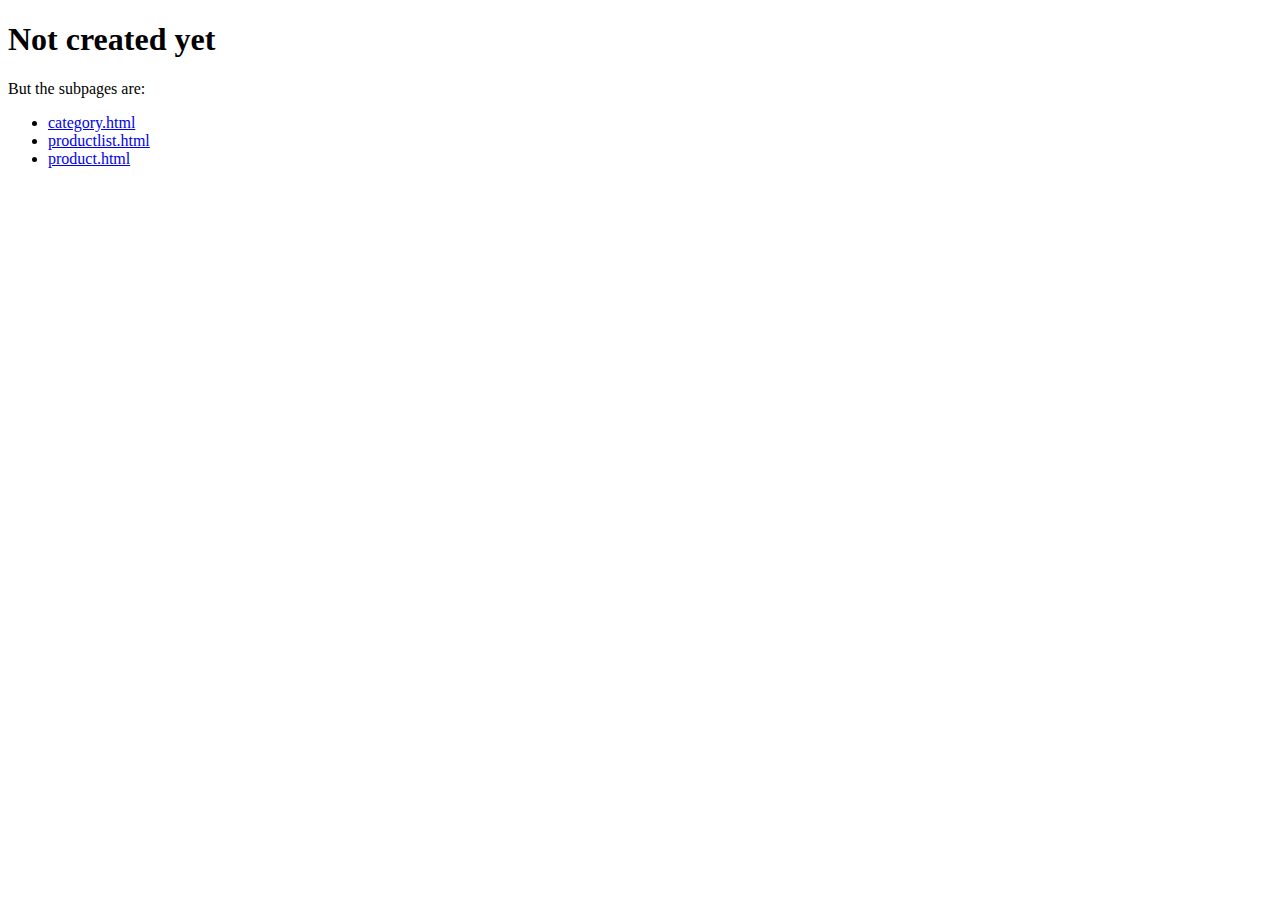
<file: index.html>
<!DOCTYPE html>
<html lang="en">
  <head>
    <meta charset="UTF-8" />
    <meta name="viewport" content="width=device-width, initial-scale=1.0" />
    <title>Document</title>
  </head>
  <body>
    <h1>Not created yet</h1>
    <p>But the subpages are:</p>
    <ul>
      <li><a href="category.html">category.html</a></li>
      <li><a href="productlist.html">productlist.html</a></li>
      <li><a href="product.html">product.html</a></li>
    </ul>
  </body>
</html>
</file>
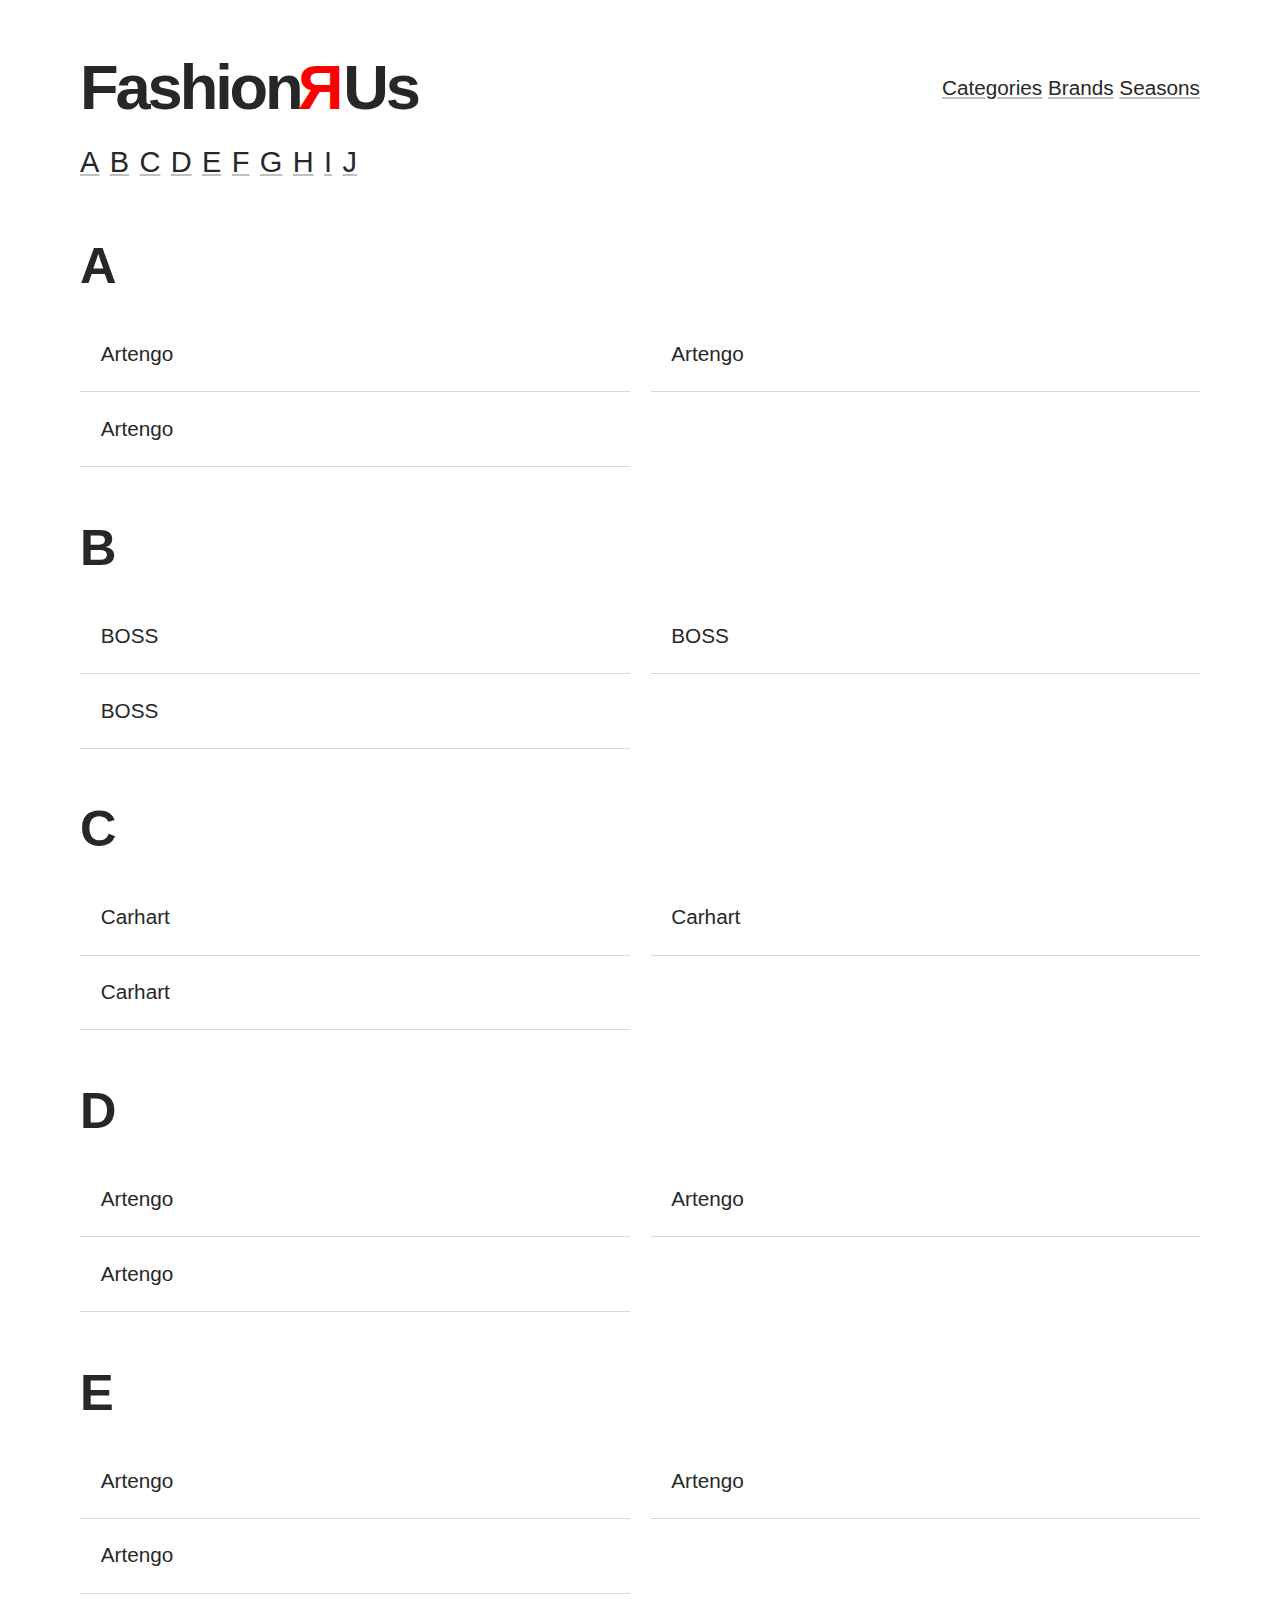
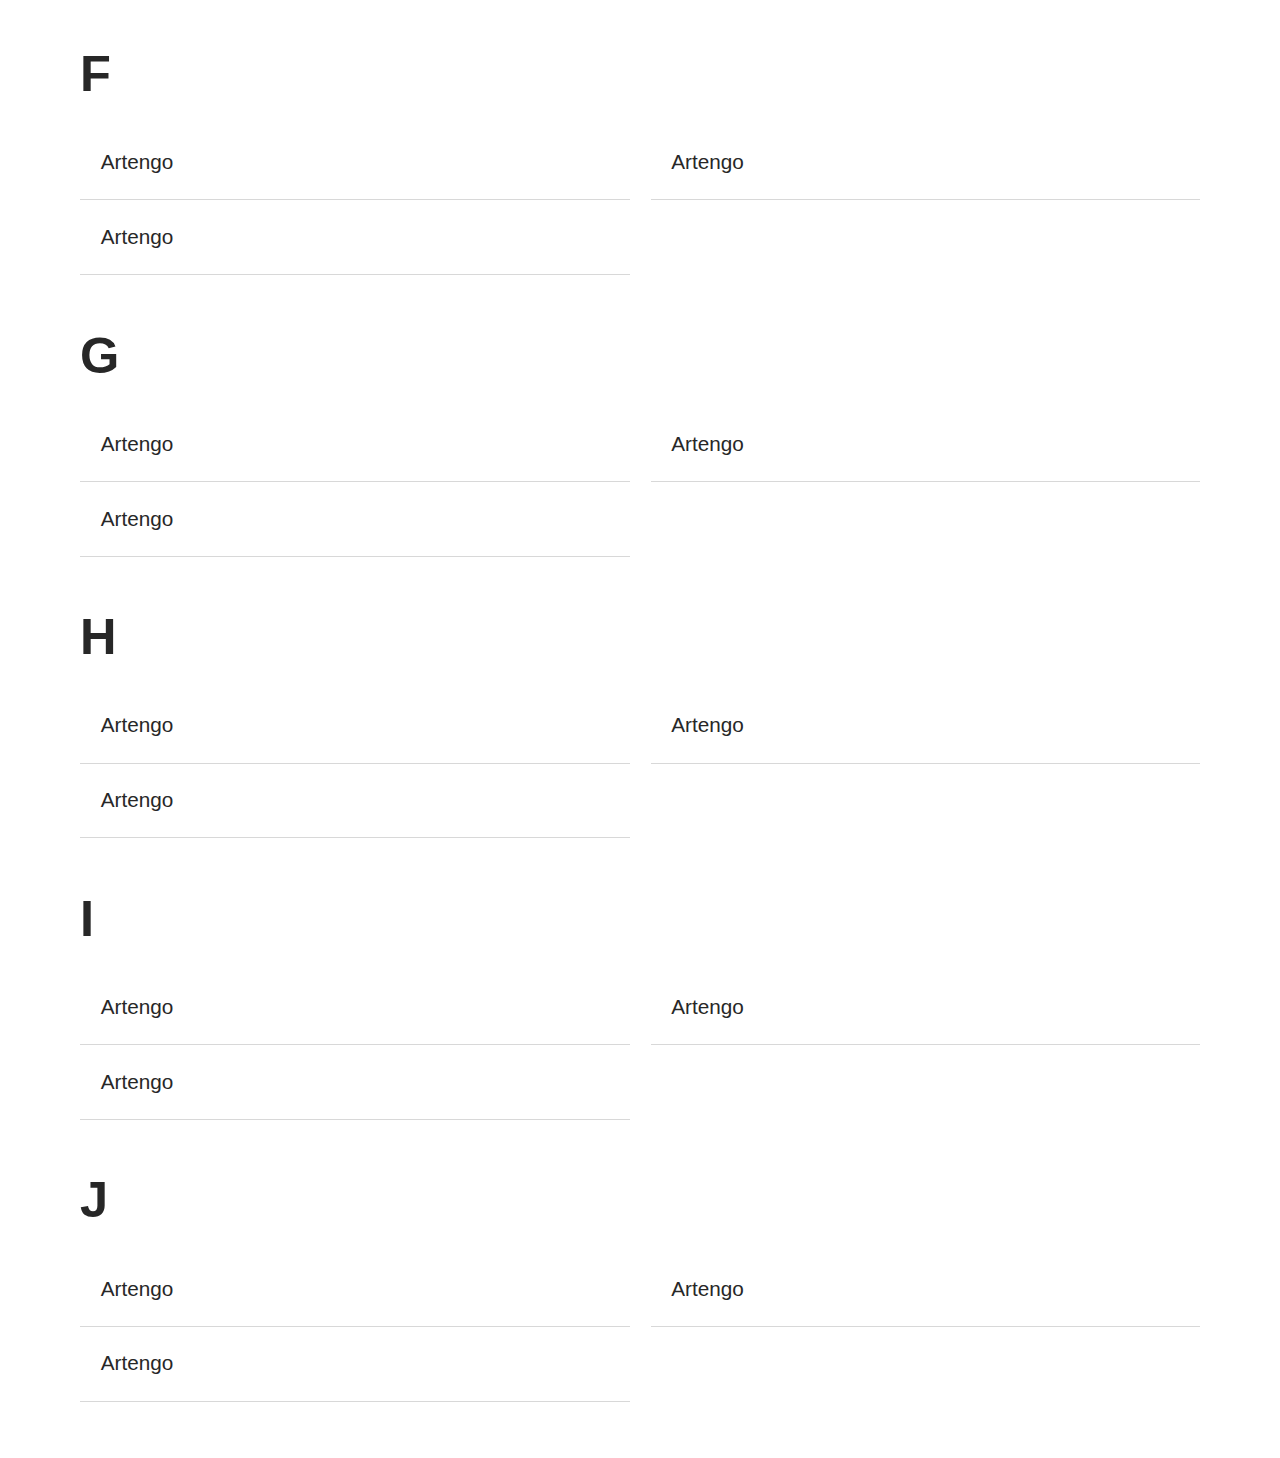
<file: category.html>
<!DOCTYPE html>
<html lang="en">
  <head>
    <meta charset="UTF-8" />
    <meta name="viewport" content="width=device-width, initial-scale=1.0" />
    <title>Brands</title>
    <link rel="stylesheet" href="css/base.css" />
    <link rel="stylesheet" href="css/style.css" />
  </head>
  <body class="category">
    <header class="mainNav">
      <h1>Fashion<span>R</span>Us</h1>
      <nav>
        <a href="#">Categories</a>
        <a href="category.html">Brands</a>
        <a href="#">Seasons</a>
      </nav>
    </header>
    <main>
      <section class="letterLinks">
        <ol>
          <li><a href="#letter_a">A</a></li>
          <li><a href="#letter_b">B</a></li>
          <li><a href="#letter_c">C</a></li>
          <li><a href="#letter_d">D</a></li>
          <li><a href="#letter_e">E</a></li>
          <li><a href="#letter_f">F</a></li>
          <li><a href="#letter_g">G</a></li>
          <li><a href="#letter_h">H</a></li>
          <li><a href="#letter_i">I</a></li>
          <li><a href="#letter_j">J</a></li>
        </ol>
      </section>
      <div class="brandList">
        <section class="letterGroup" id="letter_a">
          <h2>A</h2>
          <ol>
            <li><a href="productlist.html">Artengo</a></li>
            <li><a href="productlist.html">Artengo</a></li>
            <li><a href="productlist.html">Artengo</a></li>
          </ol>
        </section>
        <section class="letterGroup" id="letter_b">
          <h2>B</h2>
          <ol>
            <li><a href="productlist.html">BOSS</a></li>
            <li><a href="productlist.html">BOSS</a></li>
            <li><a href="productlist.html">BOSS</a></li>
          </ol>
        </section>
        <section class="letterGroup" id="letter_c">
          <h2>C</h2>
          <ol>
            <li><a href="productlist.html">Carhart</a></li>
            <li><a href="productlist.html">Carhart</a></li>
            <li><a href="productlist.html">Carhart</a></li>
          </ol>
        </section>
        <section class="letterGroup" id="letter_d">
          <h2>D</h2>
          <ol>
            <li><a href="productlist.html">Artengo</a></li>
            <li><a href="productlist.html">Artengo</a></li>
            <li><a href="productlist.html">Artengo</a></li>
          </ol>
        </section>
        <section class="letterGroup" id="letter_e">
          <h2>E</h2>
          <ol>
            <li><a href="productlist.html">Artengo</a></li>
            <li><a href="productlist.html">Artengo</a></li>
            <li><a href="productlist.html">Artengo</a></li>
          </ol>
        </section>
        <section class="letterGroup" id="letter_f">
          <h2>F</h2>
          <ol>
            <li><a href="productlist.html">Artengo</a></li>
            <li><a href="productlist.html">Artengo</a></li>
            <li><a href="productlist.html">Artengo</a></li>
          </ol>
        </section>
        <section class="letterGroup" id="letter_g">
          <h2>G</h2>
          <ol>
            <li><a href="productlist.html">Artengo</a></li>
            <li><a href="productlist.html">Artengo</a></li>
            <li><a href="productlist.html">Artengo</a></li>
          </ol>
        </section>
        <section class="letterGroup" id="letter_h">
          <h2>H</h2>
          <ol>
            <li><a href="productlist.html">Artengo</a></li>
            <li><a href="productlist.html">Artengo</a></li>
            <li><a href="productlist.html">Artengo</a></li>
          </ol>
        </section>
        <section class="letterGroup" id="letter_i">
          <h2>I</h2>
          <ol>
            <li><a href="productlist.html">Artengo</a></li>
            <li><a href="productlist.html">Artengo</a></li>
            <li><a href="productlist.html">Artengo</a></li>
          </ol>
        </section>
        <section class="letterGroup" id="letter_j">
          <h2>J</h2>
          <ol>
            <li><a href="productlist.html">Artengo</a></li>
            <li><a href="productlist.html">Artengo</a></li>
            <li><a href="productlist.html">Artengo</a></li>
          </ol>
        </section>
      </div>
    </main>
  </body>
</html>
</file>
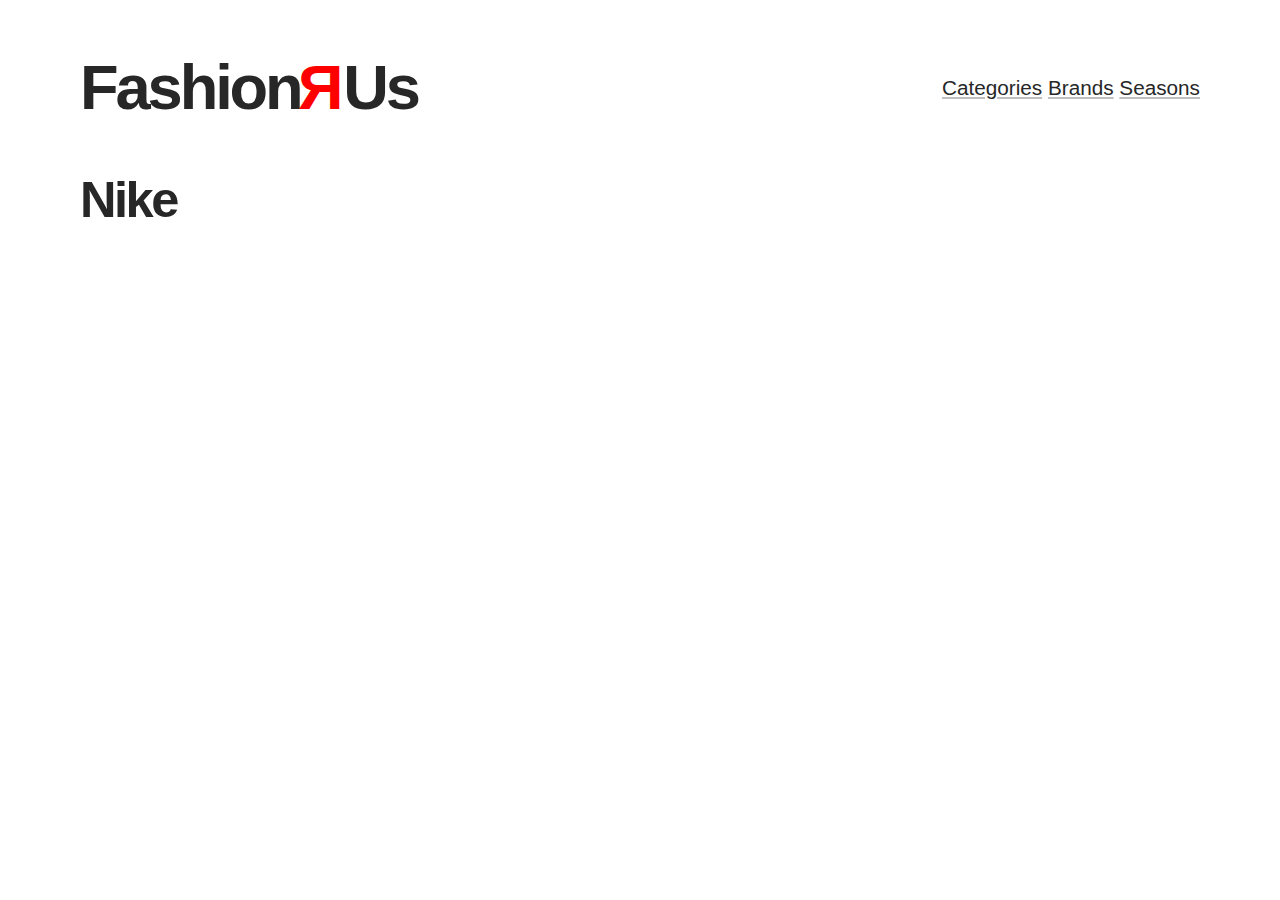
<file: productlist.html>
<!DOCTYPE html>
<html lang="en">
  <head>
    <meta charset="UTF-8" />
    <meta name="viewport" content="width=device-width, initial-scale=1.0" />
    <title>Products By Brand</title>
    <link rel="stylesheet" href="css/base.css" />
    <link rel="stylesheet" href="css/style.css" />
  </head>
  <body class="productlist">
    <header class="mainNav">
      <h1>Fashion<span>R</span>Us</h1>
      <nav>
        <a href="#">Categories</a>
        <a href="category.html">Brands</a>
        <a href="#">Seasons</a>
      </nav>
    </header>
    <main>
      <h2>Nike</h2>
      <template id="smallProductTemplate">
        <article class="smallProduct">
          <img
            src="https://kea-alt-del.dk/t7/images/webp/640/1163.webp"
            alt="Sahara Team India Fanwear Round Neck Jersey"
          />
          <h3>Sahara Team India Fanwear Round Neck Jersey</h3>
          <p class="subtle">Tshirts | Nike</p>
          <p class="price"><span>Prev.</span> DKK 1595,-</p>
          <div class="discounted">
            <p>Now DKK 1560,-</p>
            <p>-34%</p>
          </div>
          <a href="product.html">Read More</a>
        </article>
      </template>
      <!-- <article class="smallProduct onSale">
        <img
          src="https://kea-alt-del.dk/t7/images/webp/640/1164.webp"
          alt="Blue T20"
        />
        <h3>Blue T20 Indian Cricket Jersey</h3>
        <p class="subtle">Tshirts | Nike</p>
        <p class="price"><span>Prev.</span> DKK 1595,-</p>
        <div class="discounted">
          <p>Now DKK 1560,-</p>
          <p>-34%</p>
        </div>
        <a href="product.html">Read More</a>
      </article>
      <article class="smallProduct soldOut">
        <img
          src="https://kea-alt-del.dk/t7/images/webp/640/1165.webp"
          alt="Blue T20 Indian Cricket Jersey"
        />
        <h3>Blue T20 Indian Cricket Jersey</h3>
        <p class="subtle">Tshirts | Nike</p>
        <p class="price"><span>Prev.</span> DKK 1595,-</p>
        <div class="discounted">
          <p>Now DKK 1560,-</p>
          <p>-34%</p>
        </div>
        <a href="product.html">Read More</a>
      </article>
      <article class="smallProduct soldOut onSale">
        <img
          src="https://kea-alt-del.dk/t7/images/webp/640/1525.webp"
          alt="Blue T20 Indian"
        />
        <h3>Blue T20 Indian Cricket Jersey</h3>
        <p class="subtle">Tshirts | Nike</p>
        <p class="price"><span>Prev.</span> DKK 1595,-</p>
        <div class="discounted">
          <p>Now DKK 1560,-</p>
          <p>-34%</p>
        </div>
        <a href="product.html">Read More</a>
      </article>
      <article class="smallProduct">
        <img
          src="https://kea-alt-del.dk/t7/images/webp/640/1526.webp"
          alt="Blue T20 Indian Cricket Jersey"
        />
        <h3>Blue T20 Indian Cricket Jersey</h3>
        <p class="subtle">Tshirts | Nike</p>
        <p class="price"><span>Prev.</span> DKK 1595,-</p>
        <div class="discounted">
          <p>Now DKK 1560,-</p>
          <p>-34%</p>
        </div>
        <a href="product.html">Read More</a>
      </article> -->
    </main>
    <script src="/js/productlist.js"></script>
  </body>
</html>
</file>
<file: css/base.css>
/* Scale major third
––––––––––––––––––––––––––––––––– */

/*
3.815rem
3.052rem
2.441rem
1.953rem
1.563rem
1.25rem
1rem
0.8rem
0.64rem
0.512rem
0.41rem
0.328rem
0.262rem
0.209rem
*/

/* Root
––––––––––––––––––––––––––––––––– */
:root {
  --color: #272727;
  --background-color: white;
  --caret-color: #272727;
  --text-decoration-color: #c0bfc0;
  --text-decoration-color-hover: #272727;
  --input-border-color: #f6f6f6;
  --input-background-color: #f6f6f6;
  --input-color: #343334;
  --input-invalid-border-color: #ff7d87;
  --input-checkbox-border-color: #d8d8d8;
  --table-border-color: #d8d8d8;
  --table-header-color: #d8d8d8;
  --checkbox-checked-url: url('data:image/svg+xml;utf8,<svg xmlns="http://www.w3.org/2000/svg" width="78.369" height="78.369" viewBox="0 0 78.369 78.369"><path fill="white" d="M78.05 19.015l-48.592 48.59c-.428.43-1.12.43-1.548 0L.32 40.016c-.427-.426-.427-1.12 0-1.547l6.704-6.704c.428-.427 1.12-.427 1.548 0l20.113 20.112 41.113-41.113c.43-.427 1.12-.427 1.548 0l6.703 6.704c.427.427.427 1.12 0 1.548z"/></svg>');
  --select-background-image: url('data:image/svg+xml;utf8,<svg xmlns="http://www.w3.org/2000/svg" viewBox="0 0 125.304 125.304"><path d="M62.652 103.895L0 21.41h125.304" fill="%23343334"/></svg>');
  /*not changed in dark mode*/
  --input-focus-border-color: #5aaafa;
  --kbd-color: #343334;
  --kbd-background-color: #f9f9f9;
  --kbd-border-color: #d8d8d8;
  --kbd-border-bottom-color: #a6a5a6;
  --abbr-border-bottom-color: #949394;
}
@media (prefers-color-scheme: dark) {
  :root {
    --color: white;
    --background-color: #272727;
    --caret-color: white;
    --text-decoration-color: #777677;
    --text-decoration-color-hover: white;
    --input-border-color: #595859;
    --input-background-color: #595859;
    --input-color: white;
    --input-checkbox-border-color: white;
    --table-border-color: #595859;
    --table-header-color: #595859;
    --checkbox-checked-url: url('data:image/svg+xml;utf8,<svg xmlns="http://www.w3.org/2000/svg" width="78.369" height="78.369" viewBox="0 0 78.369 78.369"><path fill="%23343434" d="M78.05 19.015l-48.592 48.59c-.428.43-1.12.43-1.548 0L.32 40.016c-.427-.426-.427-1.12 0-1.547l6.704-6.704c.428-.427 1.12-.427 1.548 0l20.113 20.112 41.113-41.113c.43-.427 1.12-.427 1.548 0l6.703 6.704c.427.427.427 1.12 0 1.548z"/></svg>');
    --select-background-image: url('data:image/svg+xml;utf8,<svg xmlns="http://www.w3.org/2000/svg" viewBox="0 0 125.304 125.304"><path d="M62.652 103.895L0 21.41h125.304" fill="%23ffffff"/></svg>');
  }
}
* {
  box-sizing: border-box;
  margin: 0;
  padding: 0;
  text-rendering: optimizeLegibility;
  -webkit-font-smoothing: antialiased;
  -moz-osx-font-smoothing: grayscale;
  -webkit-tap-highlight-color: transparent;
}

html {
  font-size: calc(18px + ((100vw - 600px) / 250));
  font-family: -apple-system, BlinkMacSystemFont, "avenir next", avenir,
    "helvetica neue", helvetica, ubuntu, roboto, noto, "segoe ui", arial,
    sans-serif;
  margin: 0;
  padding: 0;
  text-decoration-skip-ink: "auto";
}

body {
  padding: 0;
  margin: calc((100vh / 25) * 1.563) calc((100vw / 25) * 1.563);
  font-weight: 400;
  line-height: 1.563;
  color: var(--color);
  background-color: var(--background-color);
  caret-color: var(--caret-color);
}

img {
  display: block;
  max-width: 100%;
  height: auto;
}

/* Typography
    ––––––––––––––––––––––––––––––––– */

h1,
h2,
h3,
h4,
h5,
h6 {
  margin-bottom: 1rem;
  margin-top: 1em;
  font-weight: bold;
}

h1 {
  font-size: 3.052rem;
  letter-spacing: -0.15rem;
  line-height: 1;
}

h2 {
  font-size: 2.441rem;
  letter-spacing: -0.12rem;
  line-height: 1.2;
}

h3 {
  font-size: 1.953rem;
  letter-spacing: -0.09rem;
  line-height: 1.2;
}

h4 {
  font-size: 1.563rem;
  letter-spacing: -0.06rem;
  line-height: 1.3;
}

h5 {
  font-size: 1.25rem;
  letter-spacing: -0.03rem;
  line-height: 1.4;
}

h6 {
  font-size: 1rem;
  letter-spacing: 0;
  line-height: 1.5;
}

p {
  margin-bottom: 1.563rem;
}

p > *:last-child {
  margin-bottom: 0;
}

a {
  color: inherit;
  text-decoration: underline;
  text-decoration-color: var(--text-decoration-color);
  -webkit-text-decoration-color: var(--text-decoration-color);
  border-radius: 5px;
  text-underline-offset: 2px;
  text-decoration-thickness: 2px;
}

@media (hover: hover) {
  a:hover {
    text-decoration-color: var(--text-decoration-color-hover);
  }
}

a:focus-visible {
  box-shadow: 0 0 0 2px #5aaafa;
  outline: none;
}

small {
  font-size: 0.888rem;
}

hr {
  border: 1px solid var(--input-color);
  margin: 3.052rem 0;
}

/* Form
    ––––––––––––––––––––––––––––––––– */
label {
  font-weight: bold;
  display: flex;
}

input[type="email"],
input[type="text"],
input[type="number"],
input[type="password"],
input[type="url"],
input[type="tel"],
input[type="search"],
input[type="date"],
input[type="month"],
input[type="day"],
input[type="week"],
input[type="datetime"],
input[type="datetime-local"],
input[type="time"],
input:not([type]) {
  padding: 0.5rem;
  font-size: 1rem;
  border: 2px solid var(--input-border-color);
  background-color: var(--input-background-color);
  color: var(--input-color);
  border-radius: 10px;
  -webkit-appearance: none;
  -moz-appearance: none;
  appearance: none;
}

select {
  -webkit-appearance: none;
  padding: 0.5rem;
  font-size: 1rem;
  border: 2px solid var(--input-border-color);
  border-radius: 10px;
  color: var(--input-color);
  height: 2.5rem;
  background-color: var(--input-background-color);
  background-image: var(--select-background-image);
  background-repeat: no-repeat;
  background-size: 1rem;
  background-position: center right 0.5rem;
}

textarea {
  -webkit-appearance: none;
  -moz-appearance: none;
  appearance: none;
  font-size: 1rem;
  border: 2px solid var(--input-border-color);
  color: var(--input-color);
  border-radius: 10px;
  resize: vertical;
  background-color: var(--input-background-color);
  box-sizing: border-box;
  padding: 0.5rem;
  font-family: -apple-system, BlinkMacSystemFont, "avenir next", avenir,
    "helvetica neue", helvetica, ubuntu, roboto, noto, "segoe ui", arial,
    sans-serif;
}

input:focus,
select:focus,
textarea:focus {
  outline: none;
  border: 2px solid var(--input-focus-border-color);
}

input:invalid:not(:placeholder-shown),
select:invalid,
textarea:invalid {
  border: 2px solid var(--input-invalid-border-color);
  box-shadow: none;
}

input[type="checkbox"] {
  display: inline-block;
  height: 1rem;
  font-size: 1rem;
  border-radius: 5px;
  -webkit-appearance: none;
  -moz-appearance: none;
  appearance: none;
  border: 2px solid var(--input-checkbox-border-color);
  width: 1rem;
  background-color: var(--background-color);
  align-self: center;
  margin-right: 0.5rem;
}

input[type="checkbox"]:hover {
  cursor: pointer;
}

input[type="checkbox"]:checked {
  background-image: var(--checkbox-checked-url);
  background-size: contain;
  background-color: var(--input-color);
  border: 2px solid var(--input-color);
}

input[type="checkbox"]:focus-visible,
input[type="checkbox"]:checked:focus-visible {
  border-color: var(--input-focus-border-color);
}

input[type="radio"] {
  -webkit-appearance: none;
  -moz-appearance: none;
  appearance: none;
  border-radius: 50%;
  border: 2px solid var(--input-checkbox-border-color);
  height: 1rem;
  width: 1rem;
  margin-right: 0.5rem;
  align-self: center;
  justify-content: center;
  position: relative;
  display: flex;
}

@media (hover: hover) {
  input[type="radio"]:hover {
    cursor: pointer;
  }
}

input[type="radio"]:checked {
  border: 2px solid var(--input-color);
}

input[type="radio"]:focus-visible,
input[type="radio"]:checked:focus-visible {
  border-color: var(--input-focus-border-color);
}

input[type="radio"]:checked::before {
  content: "";
  width: calc(100% - 4px);
  height: calc(100% - 4px);
  background-color: var(--input-color);
  align-self: center;
  border-radius: 50%;
}

input[type="submit"],
input[type="reset"],
input[type="button"],
button {
  padding: 0.5rem 1.25rem;
  font-size: 1rem;
  border-radius: 10px;
  background-color: var(--input-background-color);
  border: 2px solid var(--input-border-color);
  color: var(--input-color);
  text-decoration: none;
  font-weight: bold;
  margin-bottom: 1rem;
  -webkit-appearance: none;
  -moz-appearance: none;
  appearance: none;
  display: inline-block;
  line-height: initial;
  transition: background-color 200ms ease-in-out, border 200ms ease-in-out,
    transform 200ms ease-in-out;
  -webkit-touch-callout: none;
  -webkit-user-select: none;
  user-select: none;
}
button:disabled {
  opacity: 0.2;
}

@media (hover: hover) {
  input[type="submit"]:hover,
  input[type="reset"]:hover,
  input[type="button"]:hover,
  button:hover {
    cursor: pointer;
  }
}

button:focus-visible,
input[type="submit"]:focus-visible,
input[type="reset"]:focus-visible,
input[type="button"]:focus-visible {
  border-color: var(--input-focus-border-color);
  outline: none;
}

/* Tables
    ––––––––––––––––––––––––––––––––– */
table {
  width: 100%;
  border-spacing: 0;
  margin-bottom: 1.563rem;
  font-variant-numeric: tabular-nums;
}

th,
td {
  padding: 0.5rem 0.5rem 0.5rem 0;
  margin: 0;
}

th {
  font-weight: bold;
  text-align: left;
  border-bottom: 2px solid var(--table-border-color);
  color: var(--table-header-color);
}

td {
  border-bottom: 2px solid var(--table-border-color);
}

/* Code
    ––––––––––––––––––––––––––––––––– */
code {
  font-family: "SFMono-Regular", Consolas, "Liberation Mono", Menlo, Courier,
    monospace;
  font-size: 0.8rem;
  white-space: nowrap;
  background: var(--input-background-color);
  padding: 0 0.328rem;
  display: inline-block;
  vertical-align: middle;
  border-radius: 10px;
}

p > code {
  white-space: normal;
}

pre > code {
  line-height: 1.563em;
  display: block;
  padding: 1rem;
  white-space: pre;
  margin-bottom: 1.563rem;
  overflow: scroll;
}

/* Forces a new-line at the end of a code block for layout purposes. */
pre > code::after {
  content: " ";
}

/* Blockquote
    ––––––––––––––––––––––––––––––––– */
blockquote {
  border-left: 0.25rem solid var(--input-border-color);
  padding: 0 1rem;
  margin-bottom: 1.563rem;
}

/* List
    ––––––––––––––––––––––––––––––––– */
ul {
  margin: 0;
  padding: 0 1px;
  list-style: disc outside;
  font-variant-numeric: tabular-nums;
}

ol {
  list-style: decimal outside;
}

ol,
ul {
  padding-left: 0;
  margin-top: 0;
  margin-bottom: 1.563rem;
}

li {
  list-style-position: inside;
}

dd {
  margin-left: 1rem;
}
/* Keyboard
    ––––––––––––––––––––––––––––––––– */
kbd {
  display: inline-block;
  padding: 0 0.328rem;
  font-family: "SFMono-Regular", Consolas, "Liberation Mono", Menlo, Courier,
    monospace;
  font-size: 0.64rem;
  color: var(--kbd-color);
  vertical-align: middle;
  background-color: var(--kbd-background-color);
  border: solid 1px var(--kbd-border-color);
  border-bottom: solid 2px var(--kbd-border-bottom-color);
  border-radius: 5px;
}

/* Abbreviation
    ––––––––––––––––––––––––––––––––– */
abbr {
  text-decoration: none;
  border-bottom: 2px dashed var(--abbr-border-bottom-color);
}

@media (hover: hover) {
  abbr:hover {
    cursor: help;
  }
}

/* Details
    ––––––––––––––––––––––––––––––––– */
details > summary:focus {
  box-shadow: 0 0 0 2px var(--input-focus-border-color);
  outline: none;
  border-radius: 5px;
}

details > summary:hover {
  cursor: pointer;
}
</file>
<file: css/style.css>
/* @font-face {
  font-family: logoFont;
  src: url(/fonts/gt-pressura-mono-light.woff2);
}
@font-face {
  font-family: maisonNeueBook;
  src: url(/fonts/MaisonNeue-Book.woff2);
}
@font-face {
  font-family: maisonNeueLight;
  src: url(/fonts/MaisonNeue-Light.woff2);
}
@font-face {
  font-family: maisonNeueMedium;
  src: url(/fonts/MaisonNeue-Medium.woff2);
}
@font-face {
  font-family: perfectlyNineties;
  src: url(/fonts/PerfectlyNineties-Regular.woff2);
} */

:root {
  --off-color: red;
}
html {
  scroll-behavior: smooth;
}
.mainNav h1 span {
  display: inline-block;
  transform: scaleX(-1);
  color: var(--off-color);
}
.mainNav > * {
  margin: 0;
}
@media screen and (min-width: 700px) {
  .mainNav {
    display: flex;
    align-items: center;
  }
}

.mainNav h1 {
  margin-right: auto;
}

/*Category*/
.letterLinks ol {
  margin-top: 1rem;
  list-style-type: none;
  display: flex;
  flex-wrap: wrap;
  gap: 0.5rem;
  font-size: 1.4rem;
}
.brandList ol {
  list-style-type: none;
}
.brandList li {
  border-bottom: 1px solid #d8d8d8;
  display: flex;
  justify-content: space-between;
  align-items: center;
  padding: 1rem;
}
.brandList a {
  text-decoration: none;
  display: block;
  width: 100%;
}
.brandList li::after {
  display: block;
  width: 20px;
  height: 20px;
  content: "";
  transition: all 0.3s;
  background: url('data:image/svg+xml;utf8,<svg xmlns="http://www.w3.org/2000/svg" viewBox="0 0 9 14"><path fill="none" stroke="white" d="M.8 12.87l7.5-6-7.5-6"></path></svg>');
  background-repeat: no-repeat;
  /* url('data:image/svg+xml;utf8,<svg class="svg-arrowRight" viewBox="0 0 9 14"><path fill="none" stroke="#979797" d="M.8 12.87l7.5-6-7.5-6"></path></svg>'); */
}
.brandList li:hover {
  background: #d8d8d8;
  transition: transform 0.3s;
}
.brandList li:hover::after {
  transform: translateX(8px);
}

@media screen and (min-width: 800px) {
  .brandList ol {
    column-count: 2;
  }
}

/*ProductList*/
.productlist main {
  display: grid;
  grid-template-columns: repeat(auto-fill, minmax(150px, 300px));
  gap: 2rem;
}
.productlist main h2 {
  grid-column: 1/-1;
}
.productlist article h3 {
  font-size: 1rem;
  flex-grow: 3;
}
.productlist article > * {
  margin: 0;
  font-size: 0.9rem;
}
.subtle {
  color: #d8d8d8cc;
}
.productlist article {
  display: flex;
  flex-direction: column;
}
.productlist article.soldOut img {
  opacity: 0.5;
}
.productlist article.soldOut::before {
  content: "Sold Out";
  position: absolute;
  background: var(--color);
  color: var(--background-color);
  padding: 1rem;
}
.productlist article .discounted,
.productlist article .price span {
  display: none;
}
.productlist article.onSale .discounted {
  display: flex;
  justify-content: space-between;
}
.discounted > p {
  margin-bottom: 0;
}
.productlist article.onSale .price span {
  display: initial;
}
.productlist article button {
  margin-top: auto;
}
.productlist article {
  margin-bottom: 1rem;
}
.discounted p:last-child {
  background: var(--off-color);
  padding: 0.2rem;
}

/*Product*/
.breadcrumbs {
  list-style-type: none;
  display: flex;
}
.breadcrumbs li::after {
  display: inline-block;
  width: 10px;
  height: 10px;
  margin: 0 10px;
  content: "";
  transition: all 0.3s;
  background: url('data:image/svg+xml;utf8,<svg xmlns="http://www.w3.org/2000/svg" viewBox="0 0 9 14"><path fill="none" stroke="white" d="M.8 12.87l7.5-6-7.5-6"></path></svg>');
  background-repeat: no-repeat;
  /* url('data:image/svg+xml;utf8,<svg class="svg-arrowRight" viewBox="0 0 9 14"><path fill="none" stroke="#979797" d="M.8 12.87l7.5-6-7.5-6"></path></svg>'); */
}
.breadcrumbs li:last-child::after {
  background: none;
}
.purchaseBox {
  background: #d8d8d8;
  color: var(--background-color);
  padding: 1rem;
}
.info {
  padding: 1rem;
}
.product select {
  min-width: 100px;
}
.product main {
  display: grid;
}
.product main .breadcrumbs,
.product main img {
  grid-column: 1/-1;
}
.purchaseBox form label {
  gap: 1rem;
}
.purchaseBox button {
  display: block;
  margin-top: 1rem;
  width: 100%;
}
dt {
  font-weight: 700;
}
@media screen and (min-width: 1000px) {
  .product main {
    grid-template-columns: 1fr 310px;
  }
  .info {
    order: 0;
  }
  .purchaseBox {
    order: 2;
    transform: translate(-50px, -100px);
  }
}

/* CODE FROM TUESDAY CLASS */
/* .preloader {
}
.circle {
  border-radius: 100%;
  width: 100px;
  height: 100px;
  border: 5px solid hotpink;
  /* border-top: make it invisible; */
/* change the speed to linear */
/* } */
/* 
@keyframes circle {
  from {
    transform: rotate(0deg);
  }
  to {
    transform: rotate(360deg);
  }
} */
</file>
